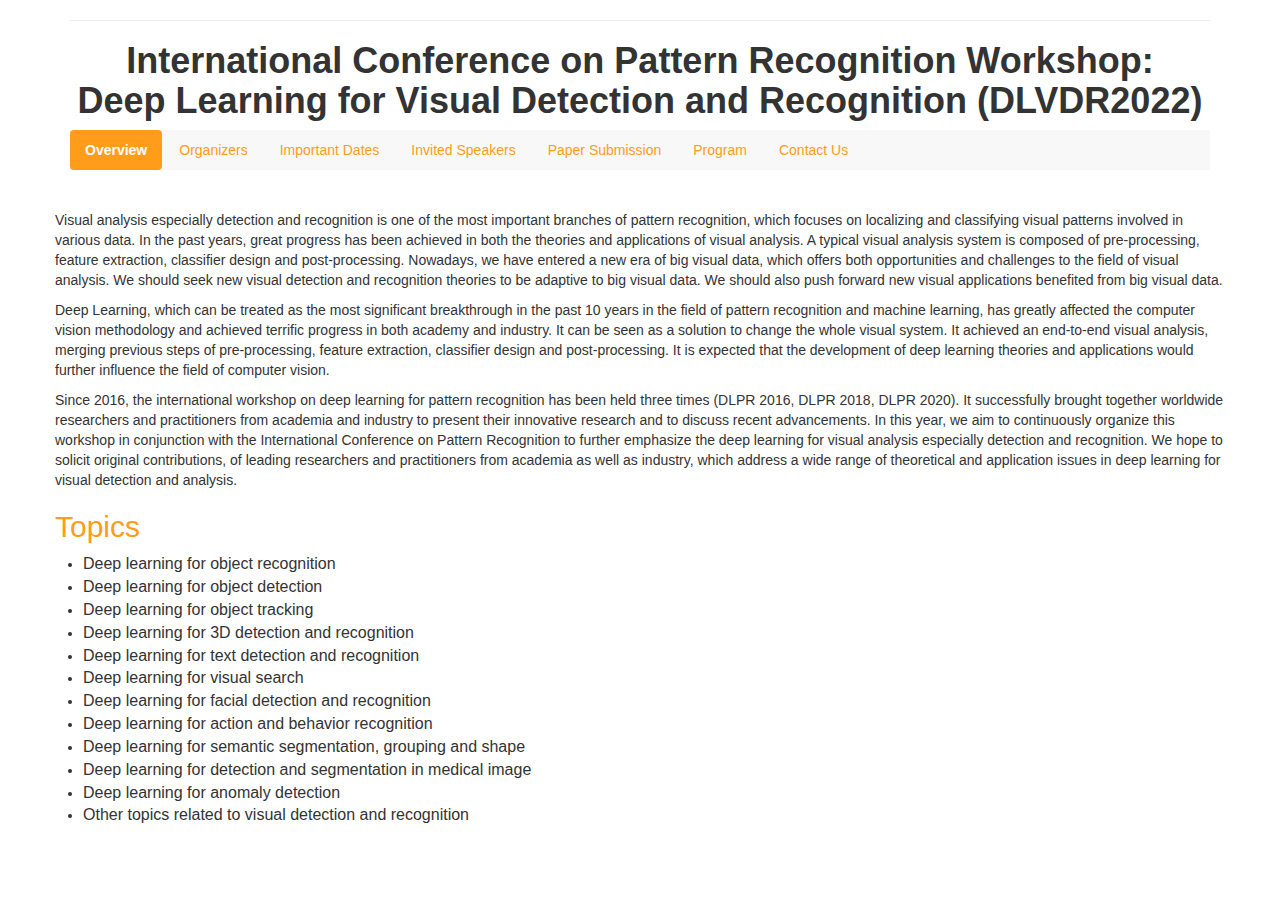
<file: index.html>
<!DOCTYPE html>
<html lang="en">
<head>
    <meta charset="UTF-8">
    <title>DLVDR 2022</title>
    <meta name="viewport" content="width=device-width, initial-scale=1">
    <link rel="stylesheet" href="css/bootstrap.min.css">
    <script src="js/jquery-3.5.0.min.js"></script>
    <script src="js/bootstrap.min.js"></script>
</head>
<body>

<div class="container">
    <hr>
    <div id="head">
        <h1 style="text-align:center" >
            <b>International Conference on Pattern Recognition Workshop: <br>
            Deep Learning for Visual Detection and Recognition (DLVDR2022)</b>
        </h1>
        <!-- <p style="font-family:'Trebuchet MS', 'Lucida Sans Unicode', 'Lucida Grande', 'Lucida Sans', Arial, sans-serif;
            text-align:center">
            <i>To be held in conjunction with the 25th International Conference on Pattern Recognition ICPR 2020,
                Milan, Italy</i>
        </p> -->
    </div>
    <nav class="navbar-default" role="navigation">
        <ul class="nav nav-pills">
            <li class="active">
                <a href="index.html"><strong>Overview</strong></a>
            </li>
            <li>
                <a href="organizers.html">Organizers</a>
            </li>
            <li>
                <a href="important_dates.html">Important Dates</a>
            </li>
            <li>
                <a href="invited_speakers.html">Invited Speakers</a>
            </li>
            <li>
                <a href="paper_submission.html">Paper Submission</a>
            </li>
<!--                <li>-->
<!--                    <a href="Accepted Papers.html">Accepted Papers</a>-->
<!--                </li>-->
            <li>
                <a href="program.html">Program</a>
            </li>
            <li>
                <a href="contact.html">Contact Us</a>
            </li>
        </ul>
    </nav>

    <div class="row">
        <div class="span12">
            <br>
            <br>
            <p> Visual analysis especially detection and recognition
                is one of the most important branches of pattern 
                recognition, which focuses on localizing and classifying
                visual patterns involved in various data. In the past years, 
                great progress has been achieved in both the theories and
                applications of visual analysis. A typical visual analysis
                system is composed of pre-processing, feature extraction,
                classifier design and post-processing. Nowadays, we have
                entered a new era of big visual data, which offers both
                opportunities and challenges to the field of visual analysis.
                We should seek new visual detection and recognition theories
                to be adaptive to big visual data. We should also push
                forward new visual applications benefited from big visual data.</p>
            <p> Deep Learning, which can be treated as the most significant
                breakthrough in the past 10 years in the field of pattern
                recognition and machine learning, has greatly affected
                the computer vision methodology and achieved terrific
                progress in both academy and industry. It can be seen
                as a solution to change the whole visual system. It
                achieved an end-to-end visual analysis, merging previous
                steps of pre-processing, feature extraction, classifier
                design and post-processing. It is expected that the
                development of deep learning theories and applications
                would further influence the field of computer vision. </p>
            <p> Since 2016, the international workshop on deep learning
                for pattern recognition has been held three times (DLPR 2016,
                DLPR 2018, DLPR 2020). It successfully brought together
                worldwide researchers and practitioners from academia and
                industry to present their innovative research and to discuss
                recent advancements. In this year, we aim to continuously
                organize this workshop in conjunction with the International
                Conference on Pattern Recognition to further emphasize the
                deep learning for visual analysis especially detection and
                recognition. We hope to solicit original contributions, of
                leading researchers and practitioners from academia as well
                as industry, which address a wide range of theoretical and
                application issues in deep learning for visual detection and analysis. </p>
            <!-- <h2>News</h2>
            <p>
            <ul>
                <li>
                    xxxx
                </li>
            </ul>
            </p>
            -->

            <h2 style="color:rgb(255, 156, 25)">Topics</h2>
            <div style="padding-left: 2em">
                <p>
                    <ur>
                        <li><span style="font-size: 16px"><span >­Deep learning for object recognition</span></span></li>
                        <li><span style="font-size: 16px"><span >Deep learning for object detection</span></span></li>
                        <li><span style="font-size: 16px"><span >­Deep learning for object tracking</span></span></li>
                        <li><span style="font-size: 16px"><span >­Deep learning for 3D detection and recognition</span></span></li>
                        <li><span style="font-size: 16px"><span >­Deep learning for text detection and recognition </span></span></li>
                        <li><span style="font-size: 16px"><span >­Deep learning for visual search</span></span></li>
                        <li><span style="font-size: 16px"><span >­Deep learning for facial detection and recognition</span></span></li>
                        <li><span style="font-size: 16px"><span >­Deep learning for action and behavior recognition</span></span></li>
                        <li><span style="font-size: 16px"><span >­Deep learning for semantic segmentation, grouping and shape</span></span></li>
                        <li><span style="font-size: 16px"><span >­Deep learning for detection and segmentation in medical image</span></span></li>
                        <li><span style="font-size: 16px"><span >­Deep learning for anomaly detection</span></span></li>
                        <li><span style="font-size: 16px"><span >­Other topics related to visual detection and recognition</span></span></li>
                    </ur>
                </p>
            </div>
            <br>
        </div>
    </div>
</div>
<!-- <br>
<div align="center">
    <a href="http://www.amazingcounters.com">
        <img border="0" src="http://cc.amazingcounters.com/counter.php?i=3220030&c=9660403" alt="AmazingCounters.com">
    </a>
</div>
<br> -->

</div>
</body>
</html>
</file>
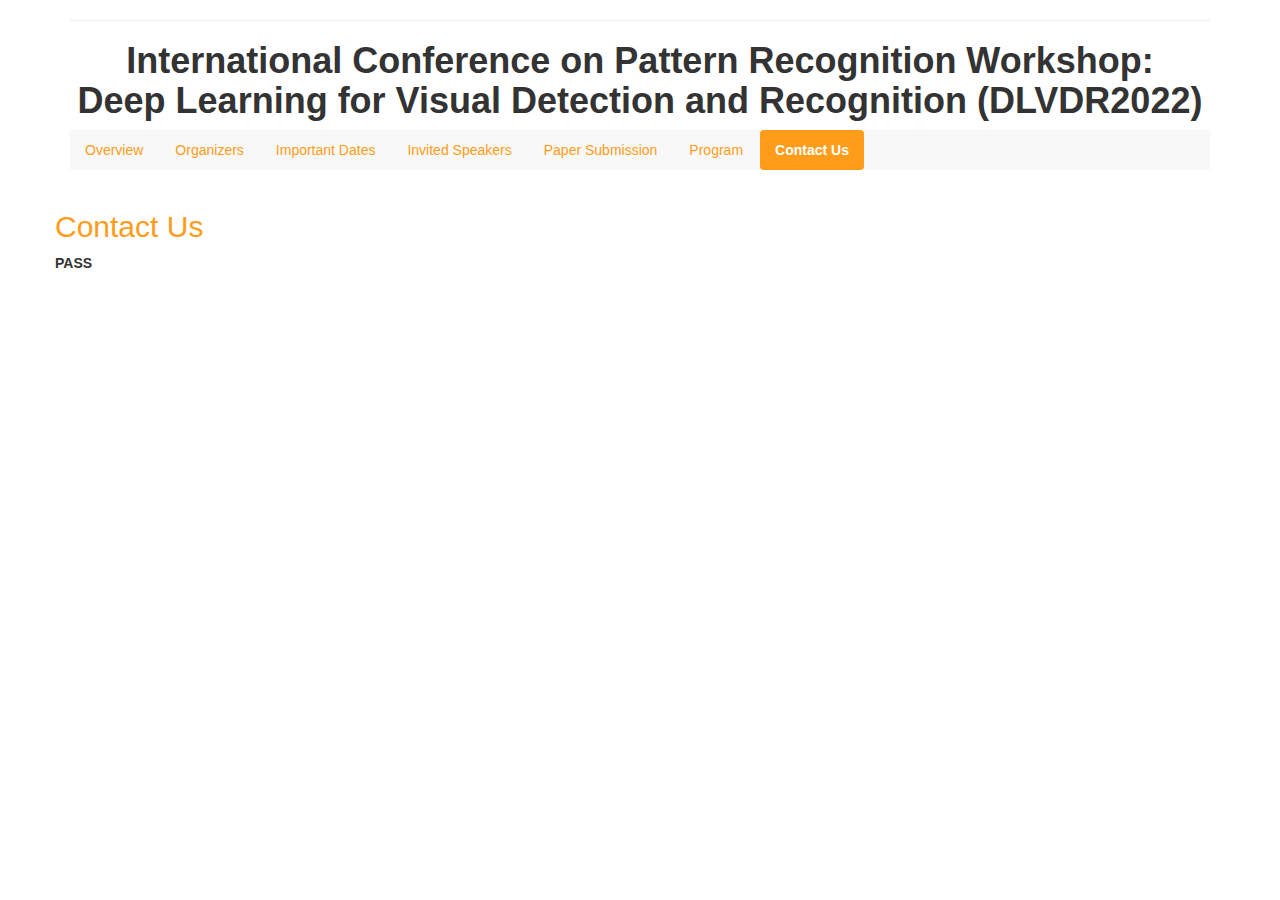
<file: contact.html>
<!DOCTYPE html>
<html lang="en">
<head>
    <meta charset="UTF-8">
    <title>DLVDR 2022</title>
    <meta name="viewport" content="width=device-width, initial-scale=1">
    <link rel="stylesheet" href="css/bootstrap.min.css">
    <script src="js/jquery-3.5.0.min.js"></script>
    <script src="js/bootstrap.min.js"></script>
</head>
<body>

<div class="container">
    <hr>
    <div id="head">
        <h1 style="text-align:center">
            <b>International Conference on Pattern Recognition Workshop: <br>
                Deep Learning for Visual Detection and Recognition (DLVDR2022)</b>
        </h1>
        <!-- <p style="font-family:'Trebuchet MS', 'Lucida Sans Unicode', 'Lucida Grande', 'Lucida Sans', Arial, sans-serif;
            text-align:center">
            <i>To be held in conjunction with the 25th International Conference on Pattern Recognition ICPR 2020,
                Milan, Italy</i>
        </p> -->
    </div>
    <nav class="navbar-default" role="navigation">
        <ul class="nav nav-pills">
            <li>
                <a href="index.html">Overview</a>
            </li>
            <li>
                <a href="organizers.html">Organizers</a>
            </li>
            <li>
                <a href="important_dates.html">Important Dates</a>
            </li>
            <li>
                <a href="invited_speakers.html">Invited Speakers</a>
            </li>
            <li>
                <a href="paper_submission.html">Paper Submission</a>
            </li>
            <!--                <li>-->
            <!--                    <a href="Accepted Papers.html">Accepted Papers</a>-->
            <!--                </li>-->
            <li>
                <a href="program.html">Program</a>
            </li>
            <li class="active">
                <a href="contact.html"><strong>Contact Us<strong></a>
            </li>
        </ul>
    </nav>

    <div class="row">
        <div class="span12">
            <br>
            <h2 style="color:rgb(255, 156, 25)"><span>Contact Us</span></h2>

            <p>PASS</p>

        </div>
    </div>
</div>
</body>
</html>
</file>
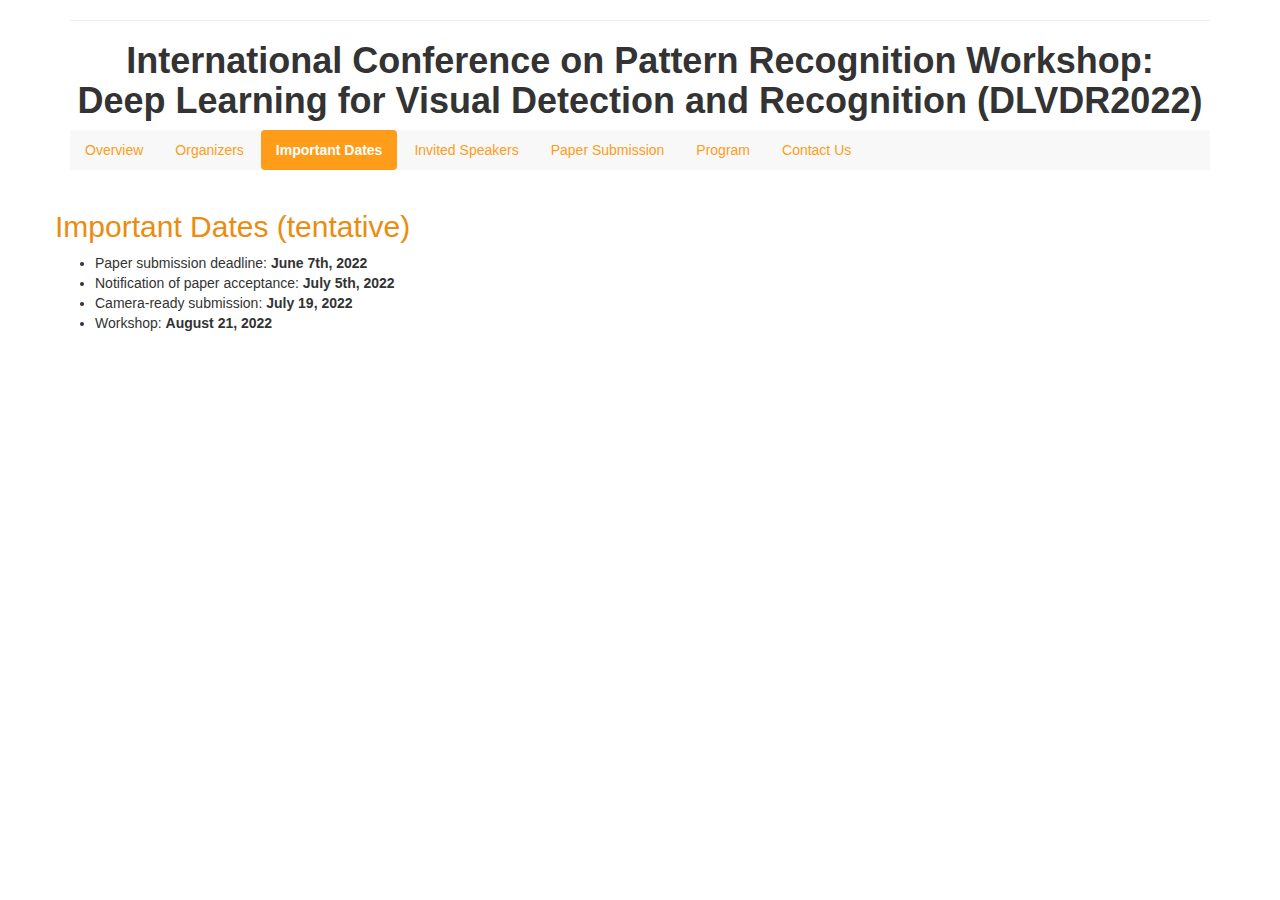
<file: important_dates.html>
<!DOCTYPE html>
<html lang="en">
<head>
    <meta charset="UTF-8">
    <title>DLVDR 2022</title>
    <meta name="viewport" content="width=device-width, initial-scale=1">
    <link rel="stylesheet" href="css/bootstrap.min.css">
    <script src="js/jquery-3.5.0.min.js"></script>
    <script src="js/bootstrap.min.js"></script>
</head>
<body>

<div class="container">
    <hr>
    <div id="head">
        <h1 style="text-align:center">
            <b>International Conference on Pattern Recognition Workshop: <br>
                Deep Learning for Visual Detection and Recognition (DLVDR2022)</b>
        </h1>
        <!-- <p style="font-family:'Trebuchet MS', 'Lucida Sans Unicode', 'Lucida Grande', 'Lucida Sans', Arial, sans-serif;
            text-align:center">
            <i>To be held in conjunction with the 25th International Conference on Pattern Recognition ICPR 2020,
                Milan, Italy</i>
        </p> -->
    </div>
    <nav class="navbar-default" role="navigation">
        <ul class="nav nav-pills">
            <li>
                <a href="index.html">Overview</a>
            </li>
            <li>
                <a href="organizers.html">Organizers</a>
            </li>
            <li class="active">
                <a href="important_dates.html"><strong>Important Dates</strong></a>
            </li>
            <li>
                <a href="invited_speakers.html">Invited Speakers</a>
            </li>
            <li>
                <a href="paper_submission.html">Paper Submission</a>
            </li>
            <!--                <li>-->
            <!--                    <a href="Accepted Papers.html">Accepted Papers</a>-->
            <!--                </li>-->
            <li>
                <a href="program.html">Program</a>
            </li>
            <li>
                <a href="contact.html">Contact Us</a>
            </li>
        </ul>
    </nav>

    <div class="row">
        <div class="span12">
            <br>
            <h2 style="color:rgb(235, 140, 16)"><span>Important Dates (tentative)</span></h2>
            <ul class="">
                <li>Paper submission deadline: <strong>­June 7th, 2022</strong></li>
                <li>Notification of paper acceptance: <strong>­July 5th, 2022</strong> </li>
                <li>Camera-ready submission: <strong>­­July 19, 2022</strong></li>
                <li>Workshop: <strong>August 21, 2022</strong></li>
            </ul>
        </div>
    </div>
</div>
</body>
</html>
</file>
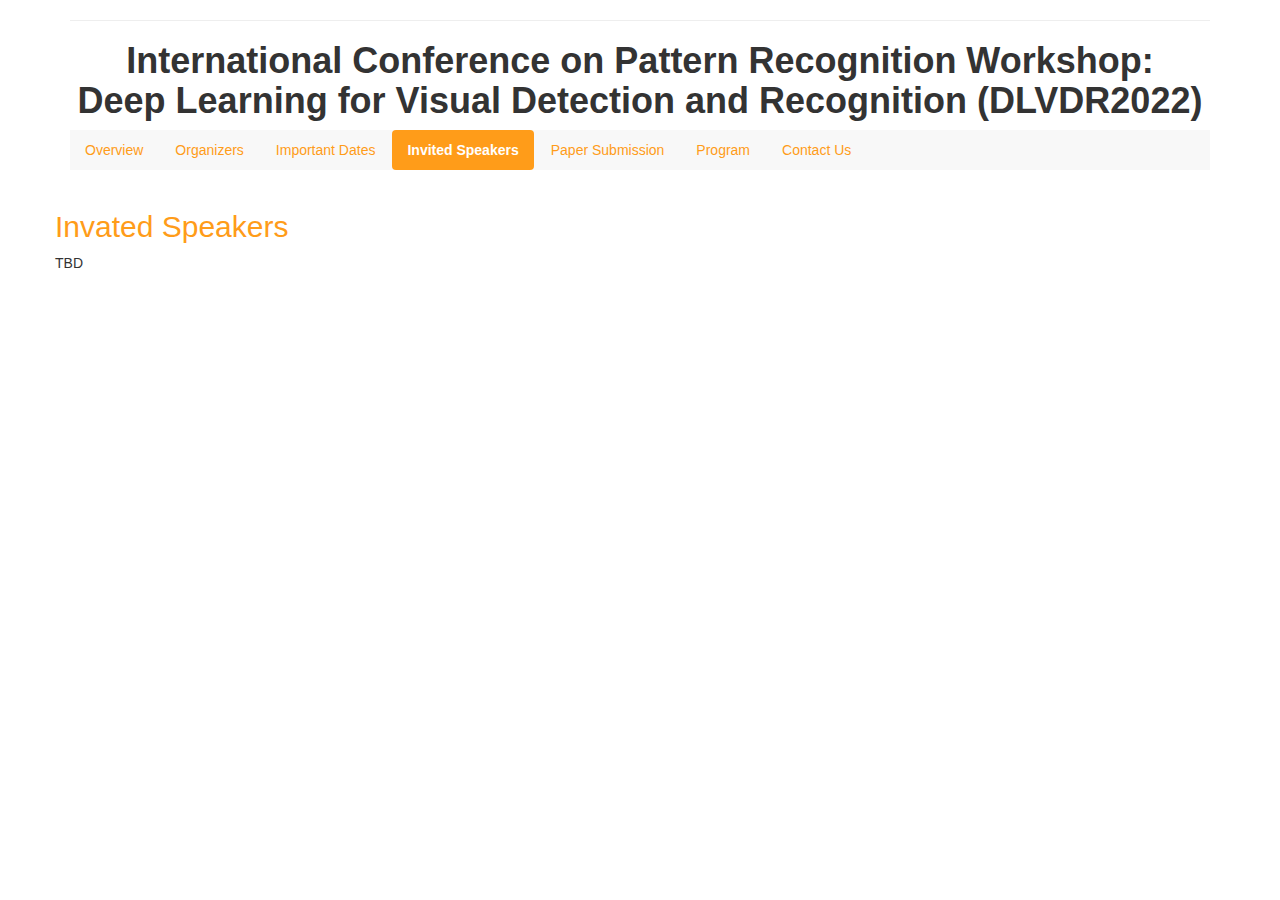
<file: invited_speakers.html>
<!DOCTYPE html>
<html lang="en">
<head>
    <meta charset="UTF-8">
    <title>DLVDR 2022</title>
    <meta name="viewport" content="width=device-width, initial-scale=1">
    <link rel="stylesheet" href="css/bootstrap.min.css">
    <script src="js/jquery-3.5.0.min.js"></script>
    <script src="js/bootstrap.min.js"></script>
</head>
<body>

<div class="container">
    <hr>
    <div id="head">
        <h1 style="text-align:center">
            <b>International Conference on Pattern Recognition Workshop: <br>
                Deep Learning for Visual Detection and Recognition (DLVDR2022)</b>
        </h1>
        <!-- <p style="font-family:'Trebuchet MS', 'Lucida Sans Unicode', 'Lucida Grande', 'Lucida Sans', Arial, sans-serif;
            text-align:center">
            <i>To be held in conjunction with the 25th International Conference on Pattern Recognition ICPR 2020,
                Milan, Italy</i>
        </p> -->
    </div>
    <nav class="navbar-default" role="navigation">
        <ul class="nav nav-pills">
            <li>
                <a href="index.html">Overview</a>
            </li>
            <li>
                <a href="organizers.html">Organizers</a>
            </li>
            <li>
                <a href="important_dates.html">Important Dates</a>
            </li>
            <li class="active">
                <a href="invited_speakers.html"><strong>Invited Speakers</strong></a>
            </li>
            <li>
                <a href="paper_submission.html">Paper Submission</a>
            </li>
            <!--                <li>-->
            <!--                    <a href="Accepted Papers.html">Accepted Papers</a>-->
            <!--                </li>-->
            <li>
                <a href="program.html">Program</a>
            </li>
            <li>
                <a href="contact.html">Contact Us</a>
            </li>
        </ul>
    </nav>

    <div class="row">
        <div class="span12">
            <br>
            <h2 style="color:rgb(255, 156, 25)"><span>Invated Speakers</span></h2>
            
            <p>
                TBD
            </p>

        </div>
    </div>
</div>
</body>
</html>
</file>
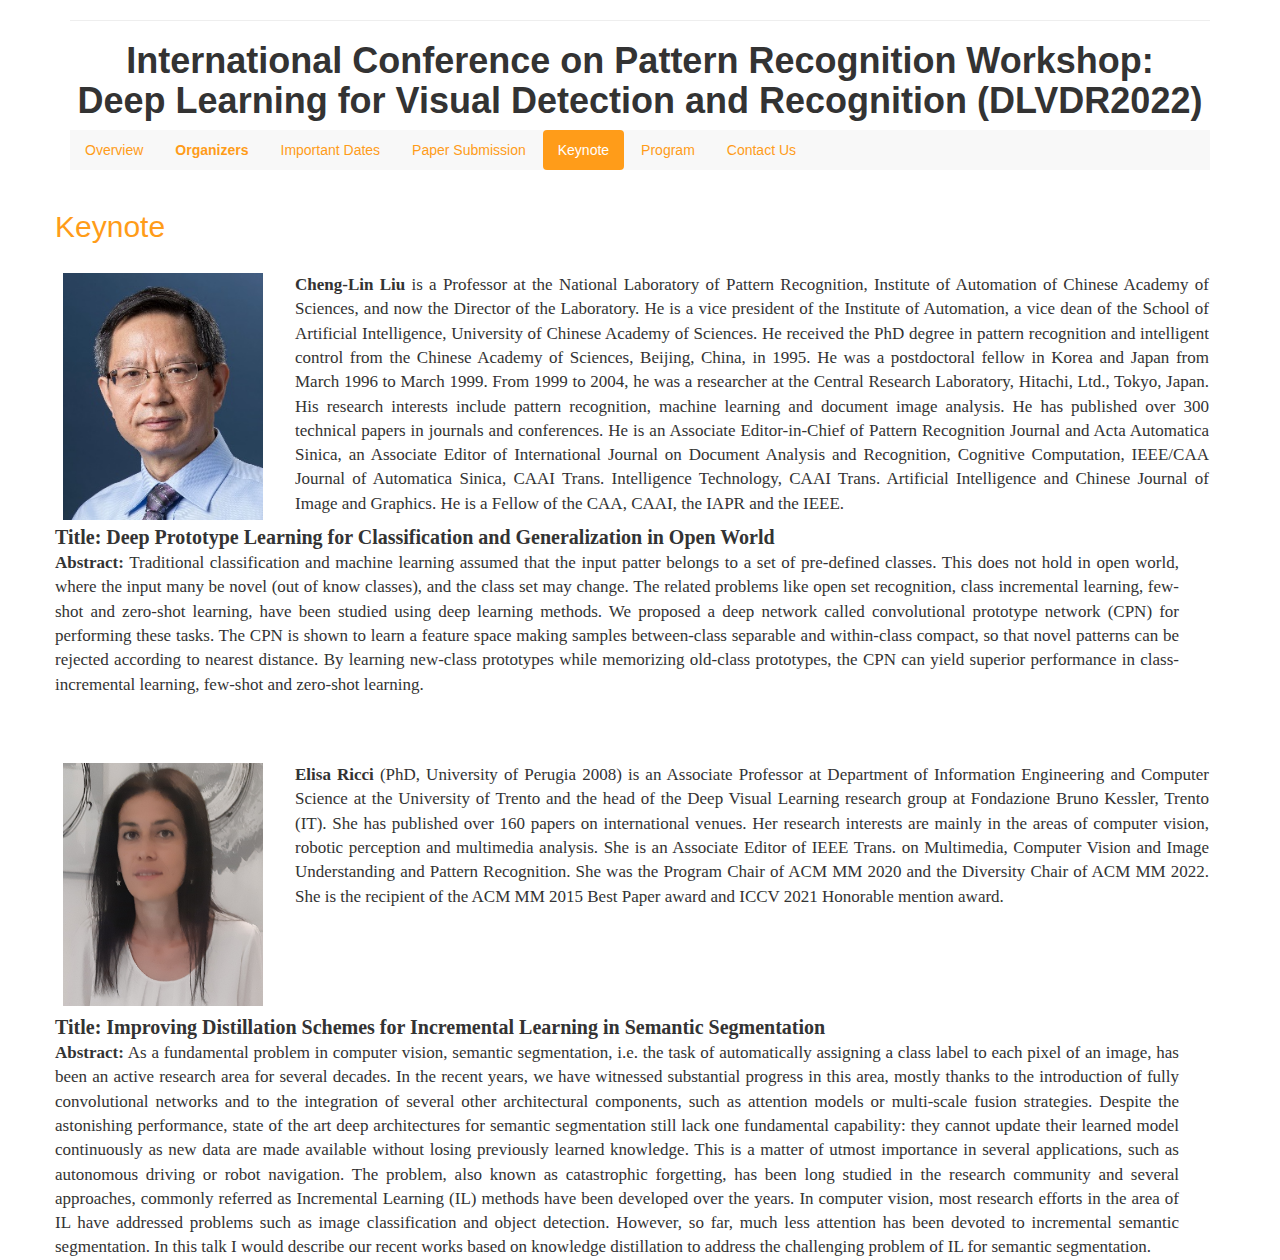
<file: keynote.html>
<!DOCTYPE html>
<html lang="en">
<head>
    <meta charset="UTF-8">
    <title>DLVDR 2022</title>
    <meta name="viewport" content="width=device-width, initial-scale=1">
    <link rel="stylesheet" href="css/bootstrap.min.css">
    <script src="js/jquery-3.5.0.min.js"></script>
    <script src="js/bootstrap.min.js"></script>
</head>
<body>

<div class="container">
    <hr>
    <div id="head">
        <h1 style="text-align:center">
            <b>International Conference on Pattern Recognition Workshop: <br>
                Deep Learning for Visual Detection and Recognition (DLVDR2022)</b>
        </h1>
        <!-- <p style="font-family:'Trebuchet MS', 'Lucida Sans Unicode', 'Lucida Grande', 'Lucida Sans', Arial, sans-serif;
            text-align:center">
            <i>To be held in conjunction with the 25th International Conference on Pattern Recognition ICPR 2020,
                Milan, Italy</i>
        </p> -->
    </div>
    <nav class="navbar-default" role="navigation">
        <ul class="nav nav-pills">
            <li>
                <a href="index.html">Overview</a>
            </li>
            <li>
                <a href="organizers.html"><strong>Organizers</strong></a>
            </li>
            <li>
                <a href="important_dates.html">Important Dates</a>
            </li>
            <li>
                <a href="paper_submission.html">Paper Submission</a>
            </li>
            <li class="active">
                <a href="keynote.html">Keynote</a>
            </li>
            <li>
                <a href="program.html">Program</a>
            </li>
            <li>
                <a href="contact.html">Contact Us</a>
            </li>
        </ul>
    </nav>

    <div class="row">
        <div class="span12">
            <br>
            <h2 style="color:rgb(255, 156, 25);"><span>Keynote</span></h2>
            <br>
            <ur>
                <div style="height:250px; width:1154px; text-align:justify; font-size:17px;">
                    <div style="float:left; clear: both; width:240px" align="left">
                        <img src="img/keynote1.png" width="200" alt="" hspace="8"><br />
                    </div>
                    <div style="font-family:Times New Roman">
                    <b>Cheng-Lin Liu</b> is a Professor at the National Laboratory of Pattern Recognition, Institute of Automation of Chinese Academy of Sciences, and now the Director of the Laboratory. He is a vice president of the Institute of Automation, a vice dean of the School of Artificial Intelligence, University of Chinese Academy of Sciences. He received the PhD degree in pattern recognition and intelligent control from the Chinese Academy of Sciences, Beijing, China, in 1995. He was a postdoctoral fellow in Korea and Japan from March 1996 to March 1999. From 1999 to 2004, he was a researcher at the Central Research Laboratory, Hitachi, Ltd., Tokyo, Japan. His research interests include pattern recognition, machine learning and document image analysis. He has published over 300 technical papers in journals and conferences. He is an Associate Editor-in-Chief of Pattern Recognition Journal and Acta Automatica Sinica, an Associate Editor of International Journal on Document Analysis and Recognition, Cognitive Computation, IEEE/CAA Journal of Automatica Sinica, CAAI Trans. Intelligence Technology, CAAI Trans. Artificial Intelligence and Chinese Journal of Image and Graphics. He is a Fellow of the CAA, CAAI, the IAPR and the IEEE.
                    </div>
                </div>

                <div style="width:1124px; height:240px; text-align:justify; font-size:17px; font-family:Times New Roman">
                    <div style="height:28px; font-size:20px"><b>Title: Deep Prototype Learning for Classification and Generalization in Open World</b></div>
                    <div>
                        <b>Abstract:</b>
                        Traditional classification and machine learning assumed that the input patter belongs to a set of pre-defined classes. This does not hold in open world, where the input many be novel (out of know classes), and the class set may change. The related problems like open set recognition, class incremental learning, few-shot and zero-shot learning, have been studied using deep learning methods. We proposed a deep network called convolutional prototype network (CPN) for performing these tasks. The CPN is shown to learn a feature space making samples between-class separable and within-class compact, so that novel patterns can be rejected according to nearest distance. By learning new-class prototypes while memorizing old-class prototypes, the CPN can yield superior performance in class-incremental learning, few-shot and zero-shot learning.
                    </div>

                </div>

                <div>
                    <div style="height:250px; width:1154px; text-align:justify; font-size:17px">
                        <div style="float:left; clear: both; width:240px" align="left">
                            <img src="img/keynote2.png" width="200" alt="" hspace="8"><br />
                        </div>
                        <div style="font-family:Times New Roman">
                        <b>Elisa Ricci</b> (PhD, University of Perugia 2008) is an Associate Professor at Department of Information Engineering and Computer Science at the University of Trento and the head of the Deep Visual Learning research group at Fondazione Bruno Kessler, Trento (IT). She has published over 160 papers on international venues. Her research interests are mainly in the areas of computer vision, robotic perception and multimedia analysis. She is an Associate Editor of IEEE Trans. on Multimedia, Computer Vision and Image Understanding and Pattern Recognition. She was the Program Chair of ACM MM 2020 and the Diversity Chair of ACM MM 2022. She is the recipient of the ACM MM 2015 Best Paper award and ICCV 2021 Honorable mention award. 
                        </div>
                    </div>
    
                    <div style="width:1124px; height:200px; text-align:justify; font-size:17px; font-family:Times New Roman">
                        <div style="height:28px; font-size:20px"><b>Title: Improving Distillation Schemes for Incremental Learning in Semantic Segmentation</b></div>
                        <div>
                            <b>Abstract:</b>
                            As a fundamental problem in computer vision, semantic segmentation, i.e. the task of automatically assigning a class label to each pixel of an image, has been an active research area for several decades. In the recent years, we have witnessed substantial progress in this area, mostly thanks to the introduction of fully convolutional networks and to the integration of several other architectural components, such as attention models or multi-scale fusion strategies. Despite the astonishing performance, state of the art deep architectures for semantic segmentation still lack one fundamental capability: they cannot update their learned model continuously as new data are made available without losing previously learned knowledge. This is a matter of utmost importance in several applications, such as autonomous driving or robot navigation. The problem, also known as catastrophic forgetting, has been long studied in the research community and several approaches, commonly referred as Incremental Learning (IL) methods have been developed over the years. In computer vision, most research efforts in the area of IL have addressed problems such as image classification and object detection. However, so far, much less attention has been devoted to incremental semantic segmentation. In this talk I would describe our recent works based on knowledge distillation to address the challenging problem of IL for semantic segmentation.
                            </div>
    
                    </div>
                    </div>




                
            </ur>
            <br>
        </div>
    </div>
</div>
</body>
</html>
</file>
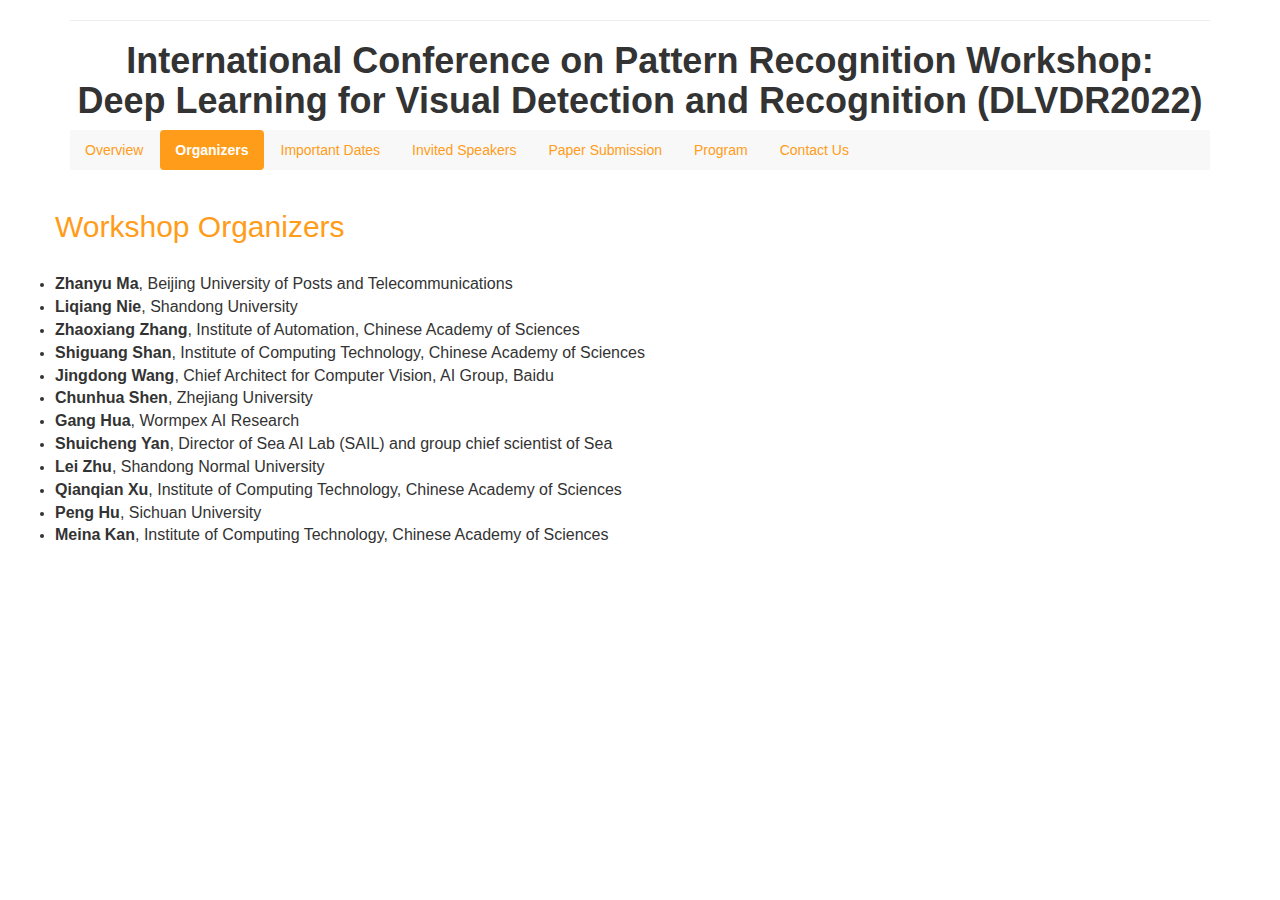
<file: organizers.html>
<!DOCTYPE html>
<html lang="en">
<head>
    <meta charset="UTF-8">
    <title>DLVDR 2022</title>
    <meta name="viewport" content="width=device-width, initial-scale=1">
    <link rel="stylesheet" href="css/bootstrap.min.css">
    <script src="js/jquery-3.5.0.min.js"></script>
    <script src="js/bootstrap.min.js"></script>
</head>
<body>

<div class="container">
    <hr>
    <div id="head">
        <h1 style="text-align:center">
            <b>International Conference on Pattern Recognition Workshop: <br>
                Deep Learning for Visual Detection and Recognition (DLVDR2022)</b>
        </h1>
        <!-- <p style="font-family:'Trebuchet MS', 'Lucida Sans Unicode', 'Lucida Grande', 'Lucida Sans', Arial, sans-serif;
            text-align:center">
            <i>To be held in conjunction with the 25th International Conference on Pattern Recognition ICPR 2020,
                Milan, Italy</i>
        </p> -->
    </div>
    <nav class="navbar-default" role="navigation">
        <ul class="nav nav-pills">
            <li>
                <a href="index.html">Overview</a>
            </li>
            <li class="active">
                <a href="organizers.html"><strong>Organizers</strong></a>
            </li>
            <li>
                <a href="important_dates.html">Important Dates</a>
            </li>
            <li>
                <a href="invited_speakers.html">Invited Speakers</a>
            </li>
            <li>
                <a href="paper_submission.html">Paper Submission</a>
            </li>
            <!--                <li>-->
            <!--                    <a href="Accepted Papers.html">Accepted Papers</a>-->
            <!--                </li>-->
            <li>
                <a href="program.html">Program</a>
            </li>
            <li>
                <a href="contact.html">Contact Us</a>
            </li>
        </ul>
    </nav>

    <div class="row">
        <div class="span12">
            <br>
            <h2 style="color:rgb(255, 156, 25)"><span>Workshop Organizers</span></h2>
            <br>
            <ur>
                <li><span style="font-size: 16px"><span ><b>­Zhanyu Ma</b>, Beijing University of Posts and Telecommunications</span></span><br>
                <li><span style="font-size: 16px"><span ><b>­­Liqiang Nie</b>, Shandong University</span></span><br>
                <li><span style="font-size: 16px"><span >­<b>­Zhaoxiang Zhang</b>, Institute of Automation, Chinese Academy of Sciences</span></span><br>
                <li><span style="font-size: 16px"><span ><b>­­Shiguang Shan</b>, Institute of Computing Technology, Chinese Academy of Sciences</span></span><br>
                <li><span style="font-size: 16px"><span >­<b>­Jingdong Wang</b>, Chief Architect for Computer Vision, AI Group, Baidu</span></span><br>
                <li><span style="font-size: 16px"><span >­<b>­Chunhua Shen</b>, Zhejiang University</span></span><br>
                <li><span style="font-size: 16px"><span >­<b>­Gang Hua</b>, Wormpex AI Research</span></span><br>
                <li><span style="font-size: 16px"><span >­­<b>­Shuicheng Yan</b>, Director of Sea AI Lab (SAIL) and group chief scientist of Sea</span></span><br>
                <li><span style="font-size: 16px"><span >­­<b>Lei Zhu</b>, Shandong Normal University</span></span><br>
                <li><span style="font-size: 16px"><span >­­<b>Qianqian Xu</b>, Institute of Computing Technology, Chinese Academy of Sciences</span></span><br>
                <li><span style="font-size: 16px"><span >­­<b>Peng Hu</b>, Sichuan University</span></span><br>
                <li><span style="font-size: 16px"><span >­­<b>Meina Kan</b>, Institute of Computing Technology, Chinese Academy of Sciences</span></span><br>
            </ur>
            <br>
        </div>
    </div>
</div>
</body>
</html>
</file>
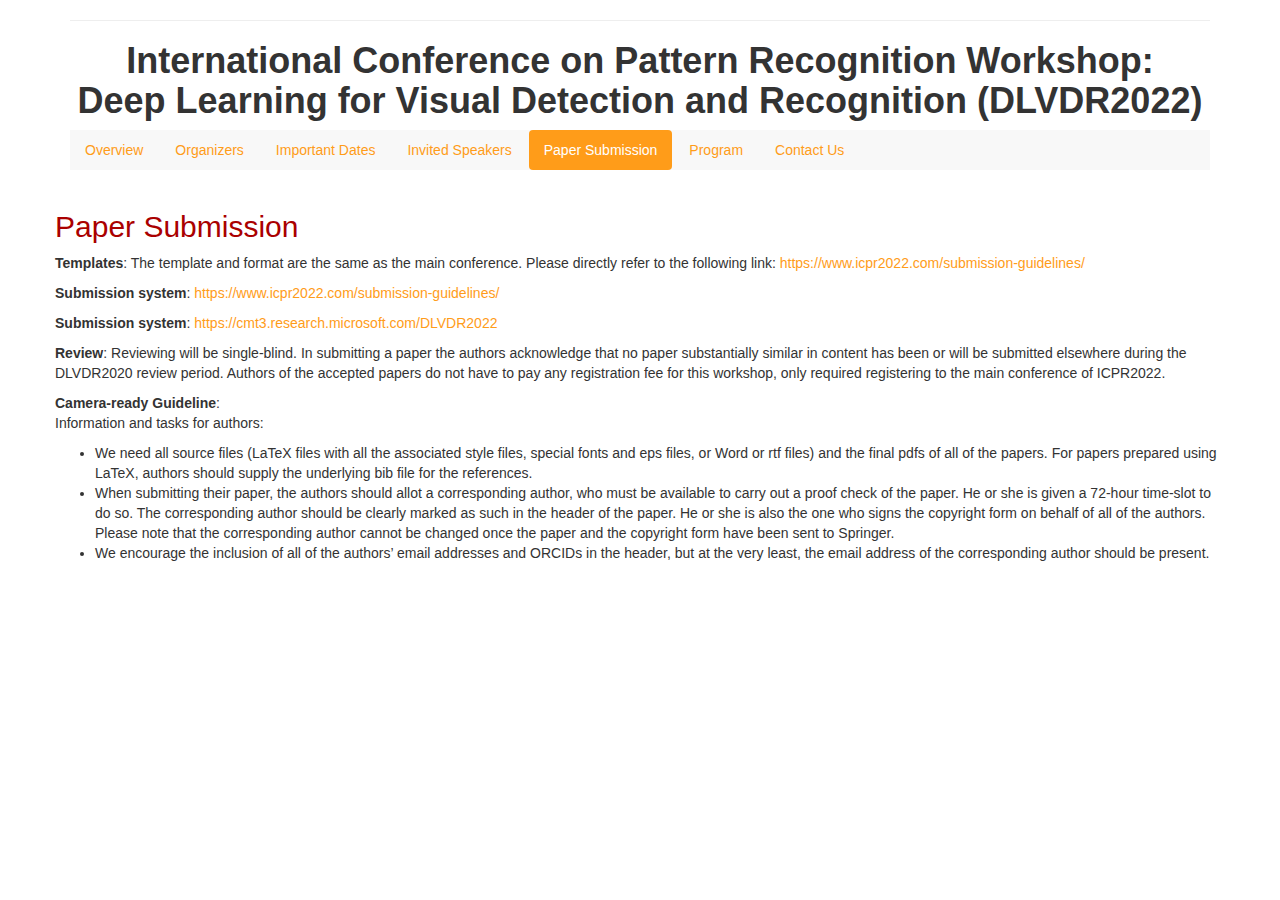
<file: paper_submission.html>
<!DOCTYPE html>
<html lang="en">
<head>
    <meta charset="UTF-8">
    <title>DLVDR 2022</title>
    <meta name="viewport" content="width=device-width, initial-scale=1">
    <link rel="stylesheet" href="css/bootstrap.min.css">
    <script src="js/jquery-3.5.0.min.js"></script>
    <script src="js/bootstrap.min.js"></script>
</head>
<body>

<div class="container">
    <hr>
    <div id="head">
        <h1 style="text-align:center">
            <b>International Conference on Pattern Recognition Workshop: <br>
                Deep Learning for Visual Detection and Recognition (DLVDR2022)</b>
        </h1>
        <!-- <p style="font-family:'Trebuchet MS', 'Lucida Sans Unicode', 'Lucida Grande', 'Lucida Sans', Arial, sans-serif;
            text-align:center">
            <i>To be held in conjunction with the 25th International Conference on Pattern Recognition ICPR 2020,
                Milan, Italy</i>
        </p> -->
    </div>
    <nav class="navbar-default" role="navigation">
        <ul class="nav nav-pills">
            <li>
                <a href="index.html">Overview</a>
            </li>
            <li>
                <a href="organizers.html">Organizers</a>
            </li>
            <li>
                <a href="important_dates.html">Important Dates</a>
            </li>
            <li>
                <a href="invited_speakers.html">Invited Speakers</a>
            </li>
            <li class="active">
                <a href="paper_submission.html">Paper Submission</a>
            </li>
            <!--                <li>-->
            <!--                    <a href="Accepted Papers.html">Accepted Papers</a>-->
            <!--                </li>-->
            <li>
                <a href="program.html">Program</a>
            </li>
            <li>
                <a href="contact.html">Contact Us</a>
            </li>
        </ul>
    </nav>

    <div class="row">
        <div class="span12">
            <br>
            <h2 style="color:#a00"><span>Paper Submission</span></h2>

            <p>
                <strong>Templates</strong>: The template and format are the same as the main conference. Please directly refer to the following link: 
                <a href="https://www.icpr2022.com/submission-guidelines/">
                    https://www.icpr2022.com/submission-guidelines/</a>
            </p>
            <p>
                <strong>Submission system</strong>: <a href="https://www.icpr2022.com/submission-guidelines/">
                    https://www.icpr2022.com/submission-guidelines/</a>
            </p>
            <p>
                <strong>Submission system</strong>: <a href="https://cmt3.research.microsoft.com/DLVDR2022">
                https://cmt3.research.microsoft.com/DLVDR2022</a>
            </p>
            <p>
                <strong>Review</strong>:  Reviewing will be single-blind. In submitting a paper the authors
                acknowledge that no paper substantially similar in content has been or will be submitted
                elsewhere during the DLVDR2020 review period. Authors of the accepted papers do not
                have to pay any registration fee for this workshop, only required registering to
                the main conference of ICPR2022.
            </p>
            <p>
                <strong>Camera-ready Guideline</strong>:<br>
                Information and tasks for authors:
                <ul style="margin-left:0px;">
                    <li>We need all source files (LaTeX files with all the associated style files,
                        special fonts and eps files, or Word or rtf files) and the final pdfs of 
                        all of the papers. For papers prepared using LaTeX, authors should supply 
                        the underlying bib file for the references.</li>
                    <li>
                        When submitting their paper, the authors should allot a corresponding author,
                        who must be available to carry out a proof check of the paper. He or she is given
                        a 72-hour time-slot to do so. The corresponding author should be clearly marked as
                        such in the header of the paper. He or she is also the one who signs the copyright
                        form on behalf of all of the authors. Please note that the corresponding author cannot
                        be changed once the paper and the copyright form have been sent to Springer.
                    </li>
                    <li>
                        We encourage the inclusion of all of the authors’
                        email addresses and ORCIDs in the header, but at the very least,
                        the email address of the corresponding author should be present.
                    </li>
                </ul>
            </p>
        </div>
    </div>
</div>
</body>
</html>
</file>
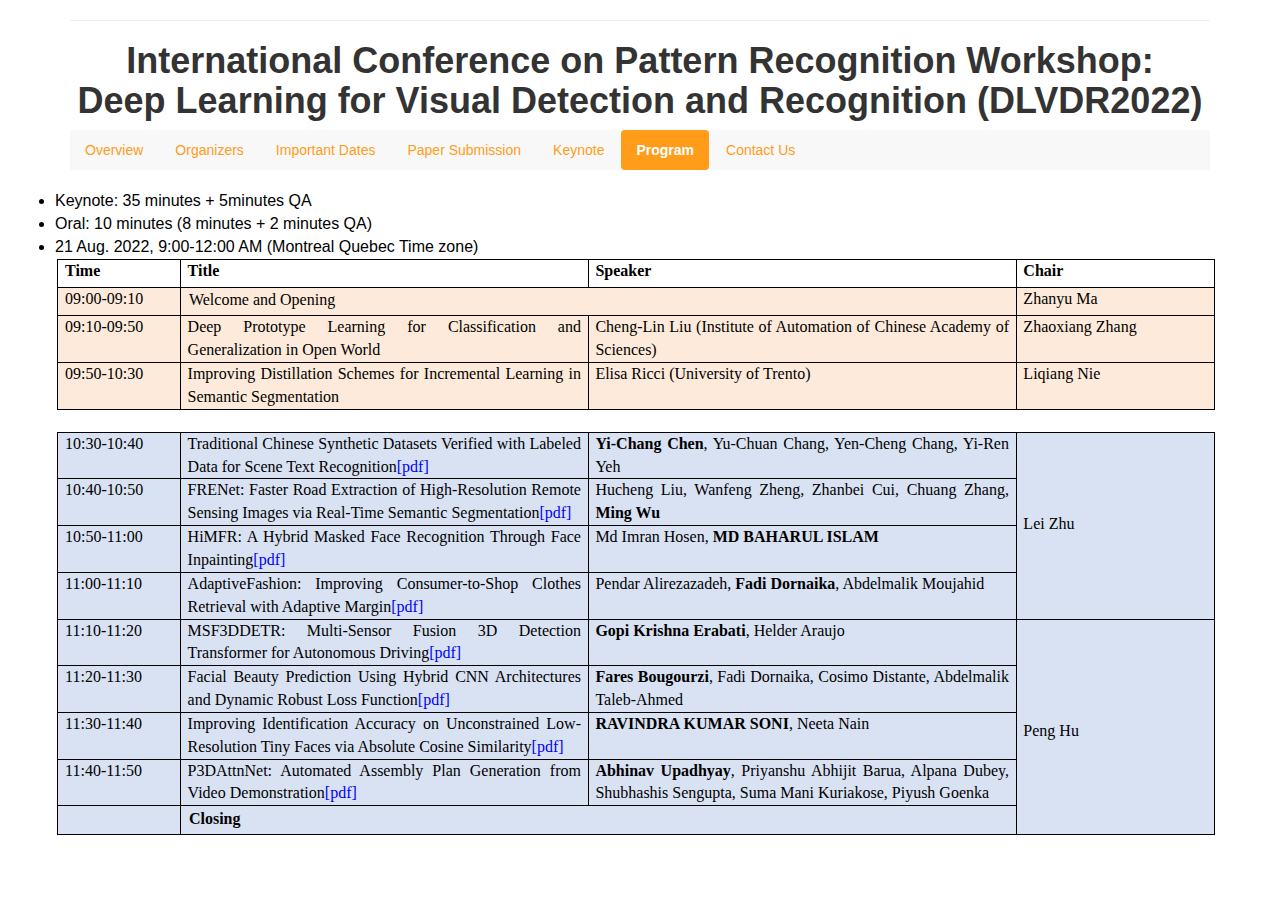
<file: program.html>
<!DOCTYPE html>
<html lang="en">
<head>
    <meta charset="UTF-8">
    <title>DLVDR 2022</title>
    <meta name="viewport" content="width=device-width, initial-scale=1">
    <link rel="stylesheet" href="css/bootstrap.min.css">
    <script src="js/jquery-3.5.0.min.js"></script>
    <script src="js/bootstrap.min.js"></script>
</head>
<body>

<div class="container">
    <hr>
    <div id="head">
        <h1 style="text-align:center">
            <b>International Conference on Pattern Recognition Workshop: <br>
                Deep Learning for Visual Detection and Recognition (DLVDR2022)</b>
        </h1>
        <!-- <p style="font-family:'Trebuchet MS', 'Lucida Sans Unicode', 'Lucida Grande', 'Lucida Sans', Arial, sans-serif;
            text-align:center">
            <i>To be held in conjunction with the 25th International Conference on Pattern Recognition ICPR 2020,
                Milan, Italy</i>
        </p> -->
    </div>
    <nav class="navbar-default" role="navigation">
        <ul class="nav nav-pills">
            <li>
                <a href="index.html">Overview</a>
            </li>
            <li>
                <a href="organizers.html">Organizers</a>
            </li>
            <li>
                <a href="important_dates.html">Important Dates</a>
            </li>
            <li>
                <a href="paper_submission.html">Paper Submission</a>
            </li>
            <li>
                <a href="keynote.html">Keynote</a>
            </li>
            <li class="active">
                <a href="program.html"><strong>Program</strong></a>
            </li>
            <li>
                <a href="contact.html">Contact Us</a>
            </li>
        </ul>
    </nav>

    <div class="row">
        <div class="span12">

            <!-- <ul class="">
                <li>Keynote：40 minutes + 5 minutes QA</li>
                <li>Oral: 12 minutes (10 minutes + 2 minutes QA) </li>
                <li><strong>11 Jan 2020 14:00-18:00 (Central European Time zone, CET)</strong></li>
            </ul> -->
            <h2 style="color:rgb(255, 156, 25)"><span></span></h2>

            <li style="color:rgb(0, 0, 0); font-size:12pt"><span>Keynote: 35 minutes + 5minutes QA</span></h3>
            <li style="color:rgb(0, 0, 0); font-size:12pt"><span>Oral: 10 minutes (8 minutes + 2 minutes QA)</span></h3>
            <li style="color:rgb(0, 0, 0); font-size:12pt"><span>21 Aug. 2022, 9:00-12:00 AM (Montreal Quebec Time zone)</span></h3>

            <br>
            <div class="row">
            <table cellspacing="0" cellpadding="0"
                   style="border-collapse:collapse; float:left; margin-left:13pt; width:868pt">
                
                
                <tr style="height:21.25pt">
                    <td style="border-bottom-color:#000000; border-bottom-style:solid; border-bottom-width:0.75pt; border-left-color:#000000; border-left-style:solid; border-left-width:0.75pt; border-right-color:#000000; border-right-style:solid; border-right-width:0.75pt; border-top-color:#000000; border-top-style:solid; border-top-width:0.75pt; padding-left:5.03pt; padding-right:5.03pt; vertical-align:top; width:100.6pt">
                        <p style="margin:0pt; orphans:0; text-align:justify; widows:0"><span
                                style="font-family: Times New Roman;  "><strong>Time</strong></span></p></td>
                    <td style="border-bottom-color:#000000; border-bottom-style:solid; border-bottom-width:0.75pt; border-left-color:#000000; border-left-style:solid; border-left-width:0.75pt; border-right-color:#000000; border-right-style:solid; border-right-width:0.75pt; border-top-color:#000000; border-top-style:solid; border-top-width:0.75pt; padding-left:5.03pt; padding-right:5.03pt; vertical-align:top; width:340.7pt">
                        <p style="margin:0pt; orphans:0; text-align:justify; widows:0"><span
                                style="font-family: Times New Roman;  "><strong>Title</strong></span></p></td>
                    <td style="border-bottom-color:#000000; border-bottom-style:solid; border-bottom-width:0.75pt; border-left-color:#000000; border-left-style:solid; border-left-width:0.75pt; border-right-color:#000000; border-right-style:solid; border-right-width:0.75pt; border-top-color:#000000; border-top-style:solid; border-top-width:0.75pt; padding-left:5.03pt; padding-right:5.03pt; vertical-align:top; width:363.55pt">
                        <p style="margin:0pt; orphans:0; text-align:justify; widows:0"><span
                                style="font-family: Times New Roman;  "><strong>Speaker</strong></span></p></td>
                    <td style="border-bottom-color:#000000; border-bottom-style:solid; border-bottom-width:0.75pt; border-left-color:#000000; border-left-style:solid; border-left-width:0.75pt; border-right-color:#000000; border-right-style:solid; border-right-width:0.75pt; border-top-color:#000000; border-top-style:solid; border-top-width:0.75pt; padding-left:5.03pt; padding-right:5.03pt; vertical-align:top; width:163.55pt">
                        <p style="margin:0pt; orphans:0; text-align:justify; widows:0"><span
                                style="font-family: Times New Roman;  "><strong>Chair</strong></span></p></td>
                </tr>
                
                <tr style="background-color: rgb(253, 234, 218); height:21.25pt">
                    <td style="border-bottom-color:#000000; border-bottom-style:solid; border-bottom-width:0.75pt; border-left-color:#000000; border-left-style:solid; border-left-width:0.75pt; border-right-color:#000000; border-right-style:solid; border-right-width:0.75pt; border-top-color:#000000; border-top-style:solid; border-top-width:0.75pt; padding-left:5.03pt; padding-right:5.03pt; vertical-align:top;">
                        <p style="margin:0pt; orphans:0; text-align:justify; widows:0"><span
                                style="font-family: Times New Roman;  ">09:00-09:10</span></p></td>
                    <td style="border-bottom-color:#000000; border-bottom-style:solid; border-bottom-width:0.75pt; border-left-color:#000000; border-left-style:solid; border-left-width:0.75pt; border-right-color:rgb(253, 234, 218); border-right-style:solid; border-right-width:0.75pt; border-top-color:#000000; border-top-style:solid; border-top-width:0.75pt; padding-left:5.03pt; padding-right:5.03pt; vertical-align:top;">
                        <p style="margin:1pt; orphans:0; text-align:justify; widows:0"><span
                                style="font-family: Times New Roman;  ">Welcome and Opening</span>
                        </p></td>
                    <td style="border-bottom-color:#000000; border-bottom-style:solid; border-bottom-width:0.75pt; border-left-color:#000000; border-left-style:solid; border-left-width:0.75pt; border-right-color:#000000; border-right-style:solid; border-right-width:0.75pt; border-top-color:#000000; border-top-style:solid; border-top-width:0.75pt; padding-left:5.03pt; padding-right:5.03pt; vertical-align:top;">
                        <p style="margin:0pt; orphans:0; text-align:justify; widows:0"><span
                                style="font-family: Times New Roman;  "></span>
                        </p></td>
                    <td style="border-bottom-color:#000000; border-bottom-style:solid; border-bottom-width:0.75pt; border-left-color:#000000; border-left-style:solid; border-left-width:0.75pt; border-right-color:#000000; border-right-style:solid; border-right-width:0.75pt; border-top-color:#000000; border-top-style:solid; border-top-width:0.75pt; padding-left:5.03pt; padding-right:5.03pt; vertical-align:top;">
                            <p style="margin:0pt; orphans:0; text-align:justify; widows:0"><span
                                    style="font-family: Times New Roman;  ">Zhanyu Ma</span>
                            </p></td>
                </tr>

                <tr style="background-color: rgb(253, 234, 218); height:21.25pt">
                    <td style="border-bottom-color:#000000; border-bottom-style:solid; border-bottom-width:0.75pt; border-left-color:#000000; border-left-style:solid; border-left-width:0.75pt; border-right-color:#000000; border-right-style:solid; border-right-width:0.75pt; border-top-color:#000000; border-top-style:solid; border-top-width:0.75pt; padding-left:5.03pt; padding-right:5.03pt; vertical-align:top;">
                        <p style="margin:0pt; orphans:0; text-align:justify; widows:0"><span
                                style="font-family: Times New Roman;  ">09:10-09:50</span></p></td>
                    <td style="border-bottom-color:#000000; border-bottom-style:solid; border-bottom-width:0.75pt; border-left-color:#000000; border-left-style:solid; border-left-width:0.75pt; border-right-color:#000000; border-right-style:solid; border-right-width:0.75pt; border-top-color:#000000; border-top-style:solid; border-top-width:0.75pt; padding-left:5.03pt; padding-right:5.03pt; vertical-align:top;">
                        <p style="margin:0pt; orphans:0; text-align:justify; widows:0"><span
                                style="font-family: Times New Roman;  ">Deep Prototype Learning for Classification and Generalization in Open World</span>
                        </p></td>
                    <td style="border-bottom-color:#000000; border-bottom-style:solid; border-bottom-width:0.75pt; border-left-color:#000000; border-left-style:solid; border-left-width:0.75pt; border-right-color:#000000; border-right-style:solid; border-right-width:0.75pt; border-top-color:#000000; border-top-style:solid; border-top-width:0.75pt; padding-left:5.03pt; padding-right:5.03pt; vertical-align:top;">
                        <p style="margin:0pt; orphans:0; text-align:justify; widows:0"><span
                                style="font-family: Times New Roman;  ">Cheng-Lin Liu (Institute of Automation of Chinese Academy of Sciences)</span>
                        </p></td>
                    <td style="border-bottom-color:#000000; border-bottom-style:solid; border-bottom-width:0.75pt; border-left-color:#000000; border-left-style:solid; border-left-width:0.75pt; border-right-color:#000000; border-right-style:solid; border-right-width:0.75pt; border-top-color:#000000; border-top-style:solid; border-top-width:0.75pt; padding-left:5.03pt; padding-right:5.03pt; vertical-align:top;">
                            <p style="margin:0pt; orphans:0; text-align:justify; widows:0"><span
                                    style="font-family: Times New Roman;  ">Zhaoxiang Zhang</span>
                            </p></td>
                </tr>

                <tr style="background-color: rgb(253, 234, 218); height:21.25pt">
                    <td style="border-bottom-color:#000000; border-bottom-style:solid; border-bottom-width:0.75pt; border-left-color:#000000; border-left-style:solid; border-left-width:0.75pt; border-right-color:#000000; border-right-style:solid; border-right-width:0.75pt; border-top-color:#000000; border-top-style:solid; border-top-width:0.75pt; padding-left:5.03pt; padding-right:5.03pt; vertical-align:top;">
                        <p style="margin:0pt; orphans:0; text-align:justify; widows:0"><span
                                style="font-family: Times New Roman;  ">09:50-10:30</span></p></td>
                    <td style="border-bottom-color:#000000; border-bottom-style:solid; border-bottom-width:0.75pt; border-left-color:#000000; border-left-style:solid; border-left-width:0.75pt; border-right-color:#000000; border-right-style:solid; border-right-width:0.75pt; border-top-color:#000000; border-top-style:solid; border-top-width:0.75pt; padding-left:5.03pt; padding-right:5.03pt; vertical-align:top;">
                        <p style="margin:0pt; orphans:0; text-align:justify; widows:0"><span
                                style="font-family: Times New Roman;  ">Improving Distillation Schemes for Incremental Learning in Semantic Segmentation</span>
                        </p></td>
                    <td style="border-bottom-color:#000000; border-bottom-style:solid; border-bottom-width:0.75pt; border-left-color:#000000; border-left-style:solid; border-left-width:0.75pt; border-right-color:#000000; border-right-style:solid; border-right-width:0.75pt; border-top-color:#000000; border-top-style:solid; border-top-width:0.75pt; padding-left:5.03pt; padding-right:5.03pt; vertical-align:top;">
                        <p style="margin:0pt; orphans:0; text-align:justify; widows:0"><span
                                style="font-family: Times New Roman;  ">Elisa Ricci (University of Trento)</span>
                        </p></td>
                    <td style="border-bottom-color:#000000; border-bottom-style:solid; border-bottom-width:0.75pt; border-left-color:#000000; border-left-style:solid; border-left-width:0.75pt; border-right-color:#000000; border-right-style:solid; border-right-width:0.75pt; border-top-color:#000000; border-top-style:solid; border-top-width:0.75pt; padding-left:5.03pt; padding-right:5.03pt; vertical-align:top;">
                            <p style="margin:0pt; orphans:0; text-align:justify; widows:0"><span
                                    style="font-family: Times New Roman;  ">Liqiang Nie</span>
                            </p></td>
                </tr>

                <tr style="height:17.25pt">
                    <td colspan="3"
                        style="border-bottom-color:#000000; border-bottom-style:solid; border-bottom-width:0.75pt; border-left-color:#ffffff; border-left-style:solid; border-left-width:0.75pt; border-right-color:#ffffff; border-right-style:solid; border-right-width:0.75pt; border-top-color:#000000; border-top-style:solid; border-top-width:0.75pt; padding-left:5.03pt; padding-right:5.03pt; vertical-align:top;">
                        <p style="margin:1pt; orphans:0; text-align:center; widows:0"><span
                                style="font-family: Times New Roman;  "></span></p></td>
                </tr>

                <tr style="background-color: rgb(217, 226, 243); height:21.25pt">
                    <td style="border-bottom-color:#000000; border-bottom-style:solid; border-bottom-width:0.75pt; border-left-color:#000000; border-left-style:solid; border-left-width:0.75pt; border-right-color:#000000; border-right-style:solid; border-right-width:0.75pt; border-top-color:#000000; border-top-style:solid; border-top-width:0.75pt; padding-left:5.03pt; padding-right:5.03pt; vertical-align:top;">
                        <p style="margin:0pt; orphans:0; text-align:justify; widows:0"><span
                                style="font-family: Times New Roman;  ">10:30-10:40</span></p></td>
                    <td style="border-bottom-color:#000000; border-bottom-style:solid; border-bottom-width:0.75pt; border-left-color:#000000; border-left-style:solid; border-left-width:0.75pt; border-right-color:#000000; border-right-style:solid; border-right-width:0.75pt; border-top-color:#000000; border-top-style:solid; border-top-width:0.75pt; padding-left:5.03pt; padding-right:5.03pt; vertical-align:top;">
                        <p style="margin:0pt; orphans:0; text-align:justify; widows:0"><span
                                style="font-family: Times New Roman;">Traditional Chinese Synthetic Datasets Verified with Labeled Data for Scene Text Recognition<a href="./pdf/CameraReady 2.pdf" style='color:#0000ff'>[pdf]</a></span>
                        </p></td>
                    <td style="border-bottom-color:#000000; border-bottom-style:solid; border-bottom-width:0.75pt; border-left-color:#000000; border-left-style:solid; border-left-width:0.75pt; border-right-color:#000000; border-right-style:solid; border-right-width:0.75pt; border-top-color:#000000; border-top-style:solid; border-top-width:0.75pt; padding-left:5.03pt; padding-right:5.03pt; vertical-align:top;">
                        <p style="margin:0pt; orphans:0; text-align:justify; widows:0"><span
                                style="font-family: Times New Roman;  "><b>Yi-Chang Chen</b>, Yu-Chuan Chang, Yen-Cheng Chang, Yi-Ren Yeh</span>
                        </p></td>
                    <td style="border-bottom-color:#000000; border-bottom-style:solid; border-bottom-width:0.75pt; border-left-color:#000000; border-left-style:solid; border-left-width:0.75pt; border-right-color:#000000; border-right-style:solid; border-right-width:0.75pt; border-top-color:#000000; border-top-style:solid; border-top-width:0.75pt; padding-left:5.03pt; padding-right:5.03pt; vertical-align:top;", rowspan="4">
                            <p style="margin:0pt; orphans:0; text-align:left; vertical-align:middle; widows:0; margin-top:80px"><span
                                    style="font-family: Times New Roman;">Lei Zhu</span>
                            </p></td>
                </tr>
                <tr style="background-color: rgb(217, 226, 243); height:21.25pt">
                    <td style="border-bottom-color:#000000; border-bottom-style:solid; border-bottom-width:0.75pt; border-left-color:#000000; border-left-style:solid; border-left-width:0.75pt; border-right-color:#000000; border-right-style:solid; border-right-width:0.75pt; border-top-color:#000000; border-top-style:solid; border-top-width:0.75pt; padding-left:5.03pt; padding-right:5.03pt; vertical-align:top;">
                        <p style="margin:0pt; orphans:0; text-align:justify; widows:0"><span
                                style="font-family: Times New Roman;  ">10:40-10:50</span></p></td>
                    <td style="border-bottom-color:#000000; border-bottom-style:solid; border-bottom-width:0.75pt; border-left-color:#000000; border-left-style:solid; border-left-width:0.75pt; border-right-color:#000000; border-right-style:solid; border-right-width:0.75pt; border-top-color:#000000; border-top-style:solid; border-top-width:0.75pt; padding-left:5.03pt; padding-right:5.03pt; vertical-align:top;">
                        <p style="margin:0pt; orphans:0; text-align:justify; widows:0"><span
                                style="font-family: Times New Roman;  ">FRENet: Faster Road Extraction of High-Resolution Remote Sensing Images via Real-Time Semantic Segmentation<a href="./pdf/CameraReady 5.pdf" style='color:#0000ff'>[pdf]</a></span>
                        </p></td>
                    <td style="border-bottom-color:#000000; border-bottom-style:solid; border-bottom-width:0.75pt; border-left-color:#000000; border-left-style:solid; border-left-width:0.75pt; border-right-color:#000000; border-right-style:solid; border-right-width:0.75pt; border-top-color:#000000; border-top-style:solid; border-top-width:0.75pt; padding-left:5.03pt; padding-right:5.03pt; vertical-align:top;">
                        <p style="margin:0pt; orphans:0; text-align:justify; widows:0"><span
                                style="font-family: Times New Roman;  ">Hucheng Liu, Wanfeng Zheng, Zhanbei Cui, Chuang Zhang, <b>Ming Wu</b></span>
                            </p></td>
                </tr>
                <tr style="background-color: rgb(217, 226, 243); height:21.25pt">
                    <td style="border-bottom-color:#000000; border-bottom-style:solid; border-bottom-width:0.75pt; border-left-color:#000000; border-left-style:solid; border-left-width:0.75pt; border-right-color:#000000; border-right-style:solid; border-right-width:0.75pt; border-top-color:#000000; border-top-style:solid; border-top-width:0.75pt; padding-left:5.03pt; padding-right:5.03pt; vertical-align:top;">
                        <p style="margin:0pt; orphans:0; text-align:justify; widows:0"><span
                                style="font-family: Times New Roman;  ">10:50-11:00</span></p></td>
                    <td style="border-bottom-color:#000000; border-bottom-style:solid; border-bottom-width:0.75pt; border-left-color:#000000; border-left-style:solid; border-left-width:0.75pt; border-right-color:#000000; border-right-style:solid; border-right-width:0.75pt; border-top-color:#000000; border-top-style:solid; border-top-width:0.75pt; padding-left:5.03pt; padding-right:5.03pt; vertical-align:top;">
                        <p style="margin:0pt; orphans:0; text-align:justify; widows:0"><span
                                style="font-family: Times New Roman;  ">HiMFR: A Hybrid Masked Face Recognition Through Face Inpainting<a href="./pdf/CameraReady 10.pdf" style='color:#0000ff'>[pdf]</a></span></p></td>
                    <td style="border-bottom-color:#000000; border-bottom-style:solid; border-bottom-width:0.75pt; border-left-color:#000000; border-left-style:solid; border-left-width:0.75pt; border-right-color:#000000; border-right-style:solid; border-right-width:0.75pt; border-top-color:#000000; border-top-style:solid; border-top-width:0.75pt; padding-left:5.03pt; padding-right:5.03pt; vertical-align:top;">
                        <p style="margin:0pt; orphans:0; text-align:justify; widows:0"><span
                             style="font-family: Times New Roman;  ">Md Imran Hosen, <b>MD BAHARUL ISLAM</b></span>
                        </p></td>
                </tr>
                <tr style="background-color: rgb(217, 226, 243); height:21.25pt">
                    <td style="border-bottom-color:#000000; border-bottom-style:solid; border-bottom-width:0.75pt; border-left-color:#000000; border-left-style:solid; border-left-width:0.75pt; border-right-color:#000000; border-right-style:solid; border-right-width:0.75pt; border-top-color:#000000; border-top-style:solid; border-top-width:0.75pt; padding-left:5.03pt; padding-right:5.03pt; vertical-align:top;">
                        <p style="margin:0pt; orphans:0; text-align:justify; widows:0"><span
                                style="font-family: Times New Roman;  ">11:00-11:10</span></p></td>
                    <td style="border-bottom-color:#000000; border-bottom-style:solid; border-bottom-width:0.75pt; border-left-color:#000000; border-left-style:solid; border-left-width:0.75pt; border-right-color:#000000; border-right-style:solid; border-right-width:0.75pt; border-top-color:#000000; border-top-style:solid; border-top-width:0.75pt; padding-left:5.03pt; padding-right:5.03pt; vertical-align:top;">
                        <p style="margin:0pt; orphans:0; text-align:justify; widows:0"><span
                                style="font-family: Times New Roman;  ">AdaptiveFashion: Improving Consumer-to-Shop Clothes Retrieval with Adaptive Margin<a href="./pdf/CameraReady 12.pdf" style='color:#0000ff'>[pdf]</a></span>
                        </p></td>
                    <td style="border-bottom-color:#000000; border-bottom-style:solid; border-bottom-width:0.75pt; border-left-color:#000000; border-left-style:solid; border-left-width:0.75pt; border-right-color:#000000; border-right-style:solid; border-right-width:0.75pt; border-top-color:#000000; border-top-style:solid; border-top-width:0.75pt; padding-left:5.03pt; padding-right:5.03pt; vertical-align:top;">
                        <p style="margin:0pt; orphans:0; text-align:justify; widows:0"><span
                                style="font-family: Times New Roman;  ">Pendar Alirezazadeh, <b>Fadi Dornaika</b>, Abdelmalik Moujahid</span></p></td>
                </tr>
                <tr style="background-color: rgb(217, 226, 243); height:21.25pt">
                    <td style="border-bottom-color:#000000; border-bottom-style:solid; border-bottom-width:0.75pt; border-left-color:#000000; border-left-style:solid; border-left-width:0.75pt; border-right-color:#000000; border-right-style:solid; border-right-width:0.75pt; border-top-color:#000000; border-top-style:solid; border-top-width:0.75pt; padding-left:5.03pt; padding-right:5.03pt; vertical-align:top;">
                        <p style="margin:0pt; orphans:0; text-align:justify; widows:0"><span
                                style="font-family: Times New Roman;  ">11:10-11:20</span></p></td>
                    <td style="border-bottom-color:#000000; border-bottom-style:solid; border-bottom-width:0.75pt; border-left-color:#000000; border-left-style:solid; border-left-width:0.75pt; border-right-color:#000000; border-right-style:solid; border-right-width:0.75pt; border-top-color:#000000; border-top-style:solid; border-top-width:0.75pt; padding-left:5.03pt; padding-right:5.03pt; vertical-align:top;">
                        <p style="margin:0pt; orphans:0; text-align:justify; widows:0"><span
                                style="font-family: Times New Roman;  ">MSF3DDETR: Multi-Sensor Fusion 3D Detection Transformer for Autonomous Driving<a href="./pdf/CameraReady 15.pdf" style='color:#0000ff'>[pdf]</a></span>
                        </p></td>
                    <td style="border-bottom-color:#000000; border-bottom-style:solid; border-bottom-width:0.75pt; border-left-color:#000000; border-left-style:solid; border-left-width:0.75pt; border-right-color:#000000; border-right-style:solid; border-right-width:0.75pt; border-top-color:#000000; border-top-style:solid; border-top-width:0.75pt; padding-left:5.03pt; padding-right:5.03pt; vertical-align:top;">
                        <p style="margin:0pt; orphans:0; text-align:justify; widows:0"><span
                                style="font-family: Times New Roman;  "><b>Gopi Krishna Erabati</b>, Helder Araujo</span>
                            </p></td>
                        
                    <td style="border-bottom-color:#000000; border-bottom-style:solid; border-bottom-width:0.75pt; border-left-color:#000000; border-left-style:solid; border-left-width:0.75pt; border-right-color:#000000; border-right-style:solid; border-right-width:0.75pt; border-top-color:#000000; border-top-style:solid; border-top-width:0.75pt; padding-left:5.03pt; padding-right:5.03pt; vertical-align:top;", rowspan="5">
                        <p style="margin:0pt; orphans:0; text-align:left; vertical-align:middle; widows:0; margin-top:100px"><span
                                style="font-family: Times New Roman;">Peng Hu</span>
                        </p></td>
                </tr>
                <tr style="background-color: rgb(217, 226, 243); height:21.25pt">
                    <td style="border-bottom-color:#000000; border-bottom-style:solid; border-bottom-width:0.75pt; border-left-color:#000000; border-left-style:solid; border-left-width:0.75pt; border-right-color:#000000; border-right-style:solid; border-right-width:0.75pt; border-top-color:#000000; border-top-style:solid; border-top-width:0.75pt; padding-left:5.03pt; padding-right:5.03pt; vertical-align:top;">
                        <p style="margin:0pt; orphans:0; text-align:justify; widows:0"><span
                                style="font-family: Times New Roman;  ">11:20-11:30</span></p></td>
                    <td style="border-bottom-color:#000000; border-bottom-style:solid; border-bottom-width:0.75pt; border-left-color:#000000; border-left-style:solid; border-left-width:0.75pt; border-right-color:#000000; border-right-style:solid; border-right-width:0.75pt; border-top-color:#000000; border-top-style:solid; border-top-width:0.75pt; padding-left:5.03pt; padding-right:5.03pt; vertical-align:top;">
                        <p style="margin:0pt; orphans:0; text-align:justify; widows:0"><span
                                style="font-family: Times New Roman;  ">Facial Beauty Prediction Using Hybrid CNN Architectures and Dynamic Robust Loss Function<a href="./pdf/CameraReady 16.pdf" style='color:#0000ff'>[pdf]</a></span></p>
                    </td>
                    <td style="border-bottom-color:#000000; border-bottom-style:solid; border-bottom-width:0.75pt; border-left-color:#000000; border-left-style:solid; border-left-width:0.75pt; border-right-color:#000000; border-right-style:solid; border-right-width:0.75pt; border-top-color:#000000; border-top-style:solid; border-top-width:0.75pt; padding-left:5.03pt; padding-right:5.03pt; vertical-align:top;">
                        <p style="margin:0pt; orphans:0; text-align:justify; widows:0"><span
                                style="font-family: Times New Roman;  "><b>Fares Bougourzi</b>, Fadi Dornaika, Cosimo Distante, Abdelmalik Taleb-Ahmed<span></p></td>
                </tr>

                <tr style="background-color: rgb(217, 226, 243); height:21.25pt">
                    <td style="border-bottom-color:#000000; border-bottom-style:solid; border-bottom-width:0.75pt; border-left-color:#000000; border-left-style:solid; border-left-width:0.75pt; border-right-color:#000000; border-right-style:solid; border-right-width:0.75pt; border-top-color:#000000; border-top-style:solid; border-top-width:0.75pt; padding-left:5.03pt; padding-right:5.03pt; vertical-align:top;">
                        <p style="margin:0pt; orphans:0; text-align:justify; widows:0"><span
                                style="font-family: Times New Roman;  ">11:30-11:40</span></p></td>
                    <td style="border-bottom-color:#000000; border-bottom-style:solid; border-bottom-width:0.75pt; border-left-color:#000000; border-left-style:solid; border-left-width:0.75pt; border-right-color:#000000; border-right-style:solid; border-right-width:0.75pt; border-top-color:#000000; border-top-style:solid; border-top-width:0.75pt; padding-left:5.03pt; padding-right:5.03pt; vertical-align:top;">
                        <p style="margin:0pt; orphans:0; text-align:justify; widows:0"><span
                                style="font-family: Times New Roman;  ">Improving Identification Accuracy on Unconstrained Low-Resolution Tiny Faces via Absolute Cosine Similarity<a href="./pdf/Cameraready 13.pdf" style='color:#0000ff'>[pdf]</a></span></p>
                    </td>
                    <td style="border-bottom-color:#000000; border-bottom-style:solid; border-bottom-width:0.75pt; border-left-color:#000000; border-left-style:solid; border-left-width:0.75pt; border-right-color:#000000; border-right-style:solid; border-right-width:0.75pt; border-top-color:#000000; border-top-style:solid; border-top-width:0.75pt; padding-left:5.03pt; padding-right:5.03pt; vertical-align:top;">
                        <p style="margin:0pt; orphans:0; text-align:justify; widows:0"><span
                                style="font-family: Times New Roman;  "><b>RAVINDRA KUMAR SONI</b>, Neeta Nain<span></p></td>
                </tr>

                <tr style="background-color: rgb(217, 226, 243); height:21.25pt">
                    <td style="border-bottom-color:#000000; border-bottom-style:solid; border-bottom-width:0.75pt; border-left-color:#000000; border-left-style:solid; border-left-width:0.75pt; border-right-color:#000000; border-right-style:solid; border-right-width:0.75pt; border-top-color:#000000; border-top-style:solid; border-top-width:0.75pt; padding-left:5.03pt; padding-right:5.03pt; vertical-align:top;">
                        <p style="margin:0pt; orphans:0; text-align:justify; widows:0"><span
                                style="font-family: Times New Roman;  ">11:40-11:50</span></p></td>
                    <td style="border-bottom-color:#000000; border-bottom-style:solid; border-bottom-width:0.75pt; border-left-color:#000000; border-left-style:solid; border-left-width:0.75pt; border-right-color:#000000; border-right-style:solid; border-right-width:0.75pt; border-top-color:#000000; border-top-style:solid; border-top-width:0.75pt; padding-left:5.03pt; padding-right:5.03pt; vertical-align:top;">
                        <p style="margin:0pt; orphans:0; text-align:justify; widows:0"><span
                                style="font-family: Times New Roman;  ">P3DAttnNet: Automated Assembly Plan Generation from Video Demonstration<a href="./pdf/CameraReady 17.pdf" style='color:#0000ff'>[pdf]</a></span></p>
                    </td>
                    <td style="border-bottom-color:#000000; border-bottom-style:solid; border-bottom-width:0.75pt; border-left-color:#000000; border-left-style:solid; border-left-width:0.75pt; border-right-color:#000000; border-right-style:solid; border-right-width:0.75pt; border-top-color:#000000; border-top-style:solid; border-top-width:0.75pt; padding-left:5.03pt; padding-right:5.03pt; vertical-align:top;">
                        <p style="margin:0pt; orphans:0; text-align:justify; widows:0"><span
                                style="font-family: Times New Roman;  "><b>Abhinav Upadhyay</b>, Priyanshu Abhijit Barua, Alpana Dubey, Shubhashis Sengupta, Suma Mani Kuriakose, Piyush Goenka<span></p></td>
                </tr>

                <tr style="background-color: rgb(217, 226, 243); height:21.25pt">
                    <td style="border-bottom-color:#000000; border-bottom-style:solid; border-bottom-width:0.75pt; border-left-color:#000000; border-left-style:solid; border-left-width:0.75pt; border-right-color:#000000; border-right-style:solid; border-right-width:0.75pt; border-top-color:#000000; border-top-style:solid; border-top-width:0.75pt; padding-left:5.03pt; padding-right:5.03pt; vertical-align:top;">
                        <p style="margin:0pt; orphans:0; text-align:justify; widows:0"><span
                                style="font-family: Times New Roman;  "></span></p></td>
                    <td style="border-bottom-color:#000000; border-bottom-style:solid; border-bottom-width:0.75pt; border-left-color:#000000; border-left-style:solid; border-left-width:0.75pt; border-right-color:rgb(217, 226, 243); border-right-style:solid; border-right-width:0.75pt; border-top-color:#000000; border-top-style:solid; border-top-width:0.75pt; padding-left:5.03pt; padding-right:5.03pt; vertical-align:top;">
                        <p style="margin:1pt; orphans:0; text-align:justify; widows:0"><span
                                style="font-family: Times New Roman;  "><strong>Closing</strong></span></p>
                    </td>
                    <td style="border-bottom-color:#000000; border-bottom-style:solid; border-bottom-width:0.75pt; border-left-color:#000000; border-left-style:solid; border-left-width:0.75pt; border-right-color:#000000; border-right-style:solid; border-right-width:0.75pt; border-top-color:#000000; border-top-style:solid; border-top-width:0.75pt; padding-left:5.03pt; padding-right:5.03pt; vertical-align:top;">
                        <p style="margin:0pt; orphans:0; text-align:justify; widows:0"><span
                                style="font-family: Times New Roman;  "></p></td>
                </tr>

                <tr style="height:0pt">
                    <td style="width:69.4pt; border:none"></td>
                    <td style="width:303.5pt; border:none"></td>
                    <td style="width:354.35pt; border:none"></td>
                </tr>
            </table>
            </div>
        </div>
        <!-- <br> -->
        <!-- <ul class="">
            <li>ICPR2020 on-line including our DLPR workshop will use the UNDERLINE web platform.
                All papers of this workshop are oral. Each paper has 10 minutes for presentation and 2 minutes for Q&A. </li>
            <li>Following the main conference, our workshop also encourage to submit a pre-recorded video
                (no more than 10 minutes). This video will be available in our DLPR website in advances in order
                to let attendees inspect and select the material of interest, and define their personal conference agenda.  </li>
            <li>Lead presenters are requested to adhere as much strictly as possible the schedule.</li>
            <li>Lead presenter will join a 3h live moderated session for interaction with attendees.
                Each speaker has a 12′ time slot allocated. Either a short live speech or playing the pre-recorded
                video is allowed, plus Q&A.</li>
            <li>Lead presenter should be available to continue discussions with attendees in the same room after
                the end of the session.</li>
        </ul> -->
    </div>
</div>
</body>
</html>
</file>
